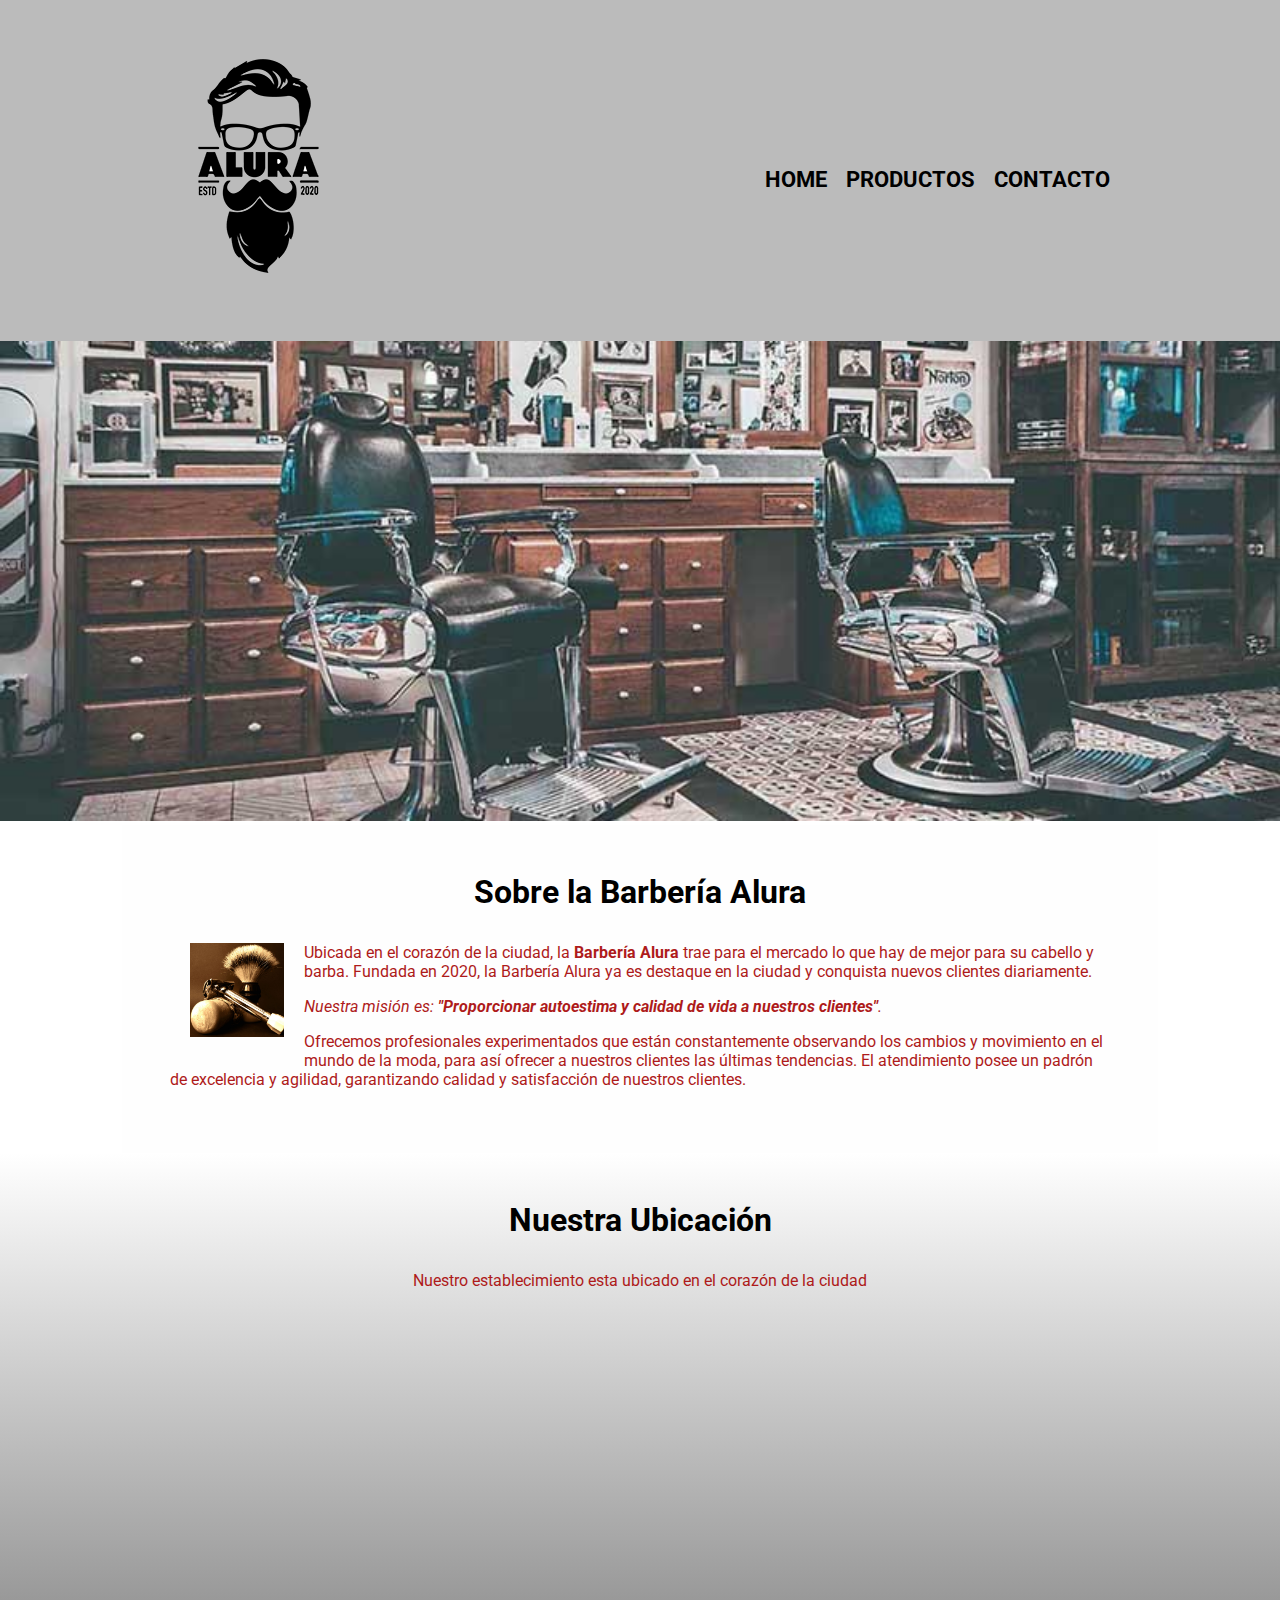
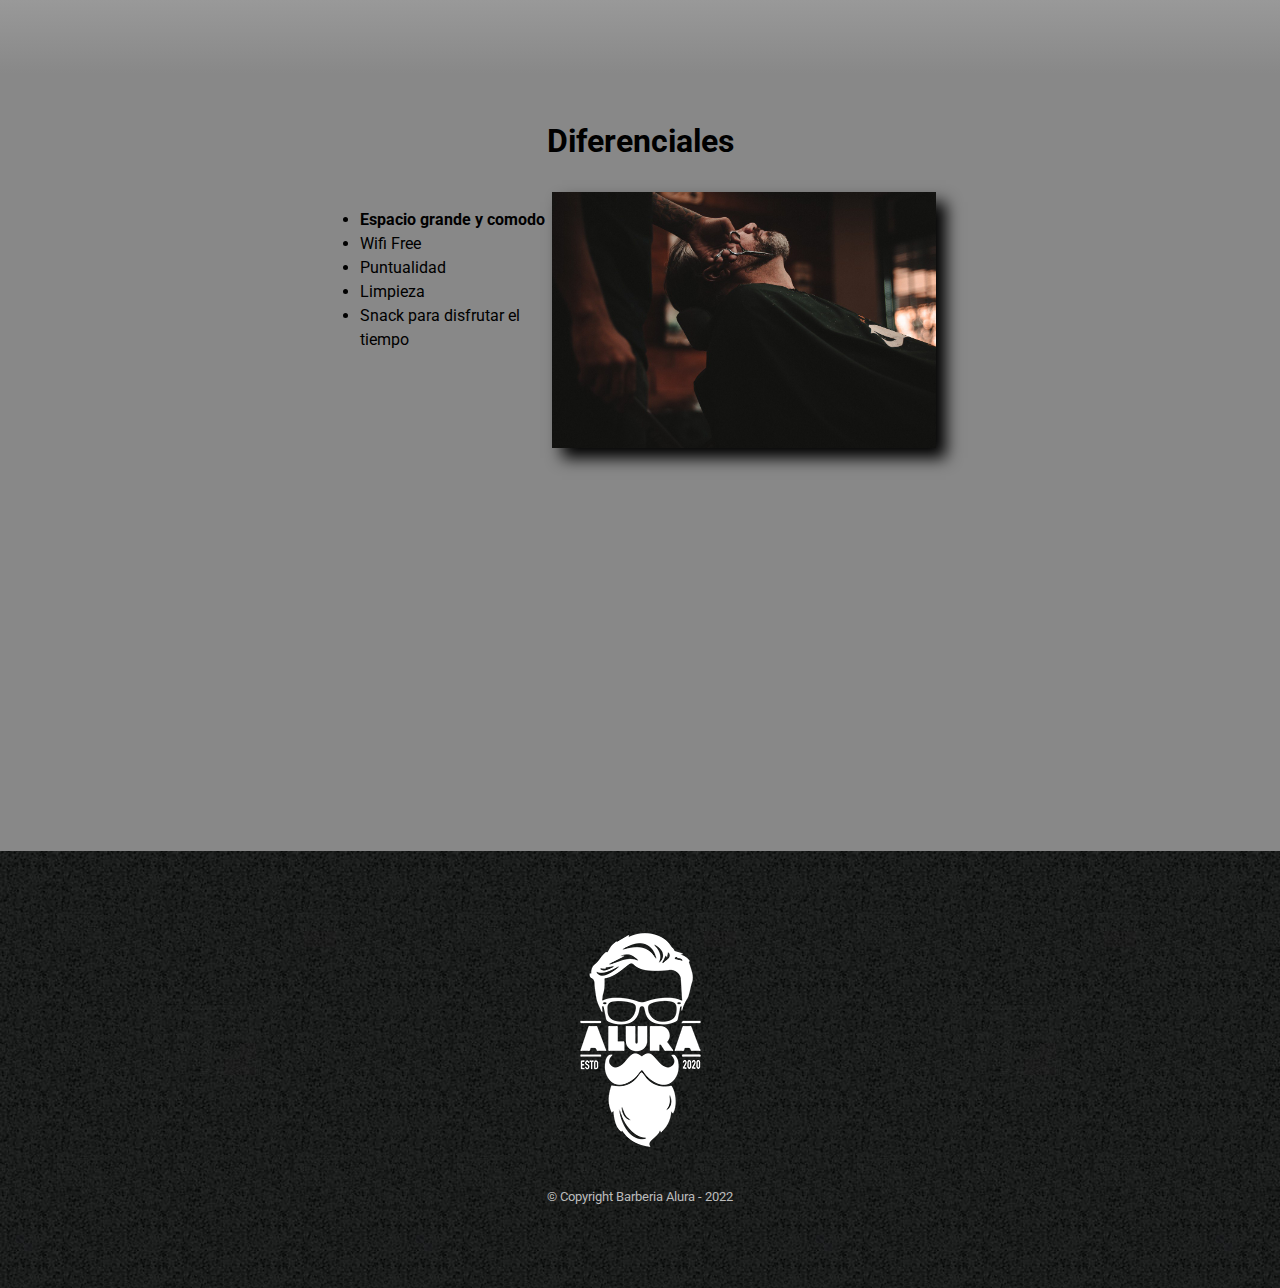
<file: index.html>
<!DOCTYPE html>

<html lang="es">
    
    <head>

        <meta charset="UTF-8"> 
        <meta name="viewport" content="width=device-width">
        <title>Barbería Pepe
        </title>
        <link rel="stylesheet" href="style.css">
        <link rel="preconnect" href="https://fonts.googleapis.com">
        <link rel="preconnect" href="https://fonts.gstatic.com" crossorigin>
        <link href="https://fonts.googleapis.com/css2?family=Roboto:wght@100&display=swap" rel="stylesheet">
    
    </head>

    <body>
        <header>            
            <div class="caja">
                 <h1><img src="imagenes/logo.png" ></h1>
                    <nav>
                        <ul>
                            <li><a href="index.html">Home</a></li>
                            <li><a href="productos.html">Productos</a></li>
                            <li><a href="contacto.html">Contacto</a></li>
                        </ul>
                    </nav>
            </div>
            </header>
                

        <img class="banner" src="banner.jpg">

        <main>
            <section class="titulo1">

                <h2 class="tituloPrincipal">Sobre la Barbería Alura</h1>
                <img src="imagenes/utensilios[1].jpg" class="utensilios" alt="utensillos para barberos">
    
                <p>Ubicada en el corazón de la ciudad, la <strong>Barbería Alura</strong> trae para el mercado lo que hay de mejor para su cabello y barba. Fundada en 2020, la Barbería Alura ya es destaque en la ciudad y conquista nuevos clientes diariamente.</p>
    
                <p id="mision"><em>Nuestra misión es: <strong>"Proporcionar autoestima y calidad de vida a nuestros clientes"</strong>.</em></p>
    
                <p>Ofrecemos profesionales experimentados que están constantemente observando los cambios y movimiento en el mundo de la moda, para así ofrecer a nuestros clientes las últimas tendencias. El atendimiento posee un padrón de excelencia y agilidad, garantizando calidad y satisfacción de nuestros clientes.</p> 
       
            </section>

             <section class="mapa">
                 <h3 class="tituloPrincipal">Nuestra Ubicación</h3>
                 <p>Nuestro establecimiento esta ubicado en el corazón de la ciudad</p>
                <div class="mapa-contenido">
                    <iframe src="https://www.google.com/maps/embed?pb=!1m14!1m12!1m3!1d344.7448647399941!2d-58.28443447742167!3d-34.71061833368921!2m3!1f0!2f0!3f0!3m2!1i1024!2i768!4f13.1!5e0!3m2!1ses-419!2sar!4v1652918928212!5m2!1ses-419!2sar" width="100%" height="300" style="border:0;" allowfullscreen="" loading="lazy" referrerpolicy="no-referrer-when-downgrade"></iframe>
                </div>

             </section>
             
             
            <section class="Diferenciales">
    
                <h3 class="tituloPrincipal">Diferenciales</h3>

                <div class="contenidoDiferenciales">
                    <ul class="listaDiferenciales">
                        <li class="item">Espacio grande y comodo</li>
                        <li class="item">Wifi Free</li>
                        <li class="item">Puntualidad</li>
                        <li class="item">Limpieza</li>
                        <li class="item" >Snack para disfrutar el tiempo</li>
                    </ul><img src="diferenciales.jpg" class="imagenDif">
                </div>
                <div class="video">
                    <iframe width="100%" height="315" src="https://www.youtube.com/embed/wcVVXUV0YUY" title="YouTube video player" frameborder="0" allow="accelerometer; autoplay; clipboard-write; encrypted-media; gyroscope; picture-in-picture" allowfullscreen></iframe>
                </div>
             </section>
             
        </main>
        <footer>
            <img src="imagenes/logo-blanco.png" alt="">
            <p class="copyright">&copy Copyright Barberia Alura - 2022</p>
        </footer>

    </body>

  

</html>
</file>
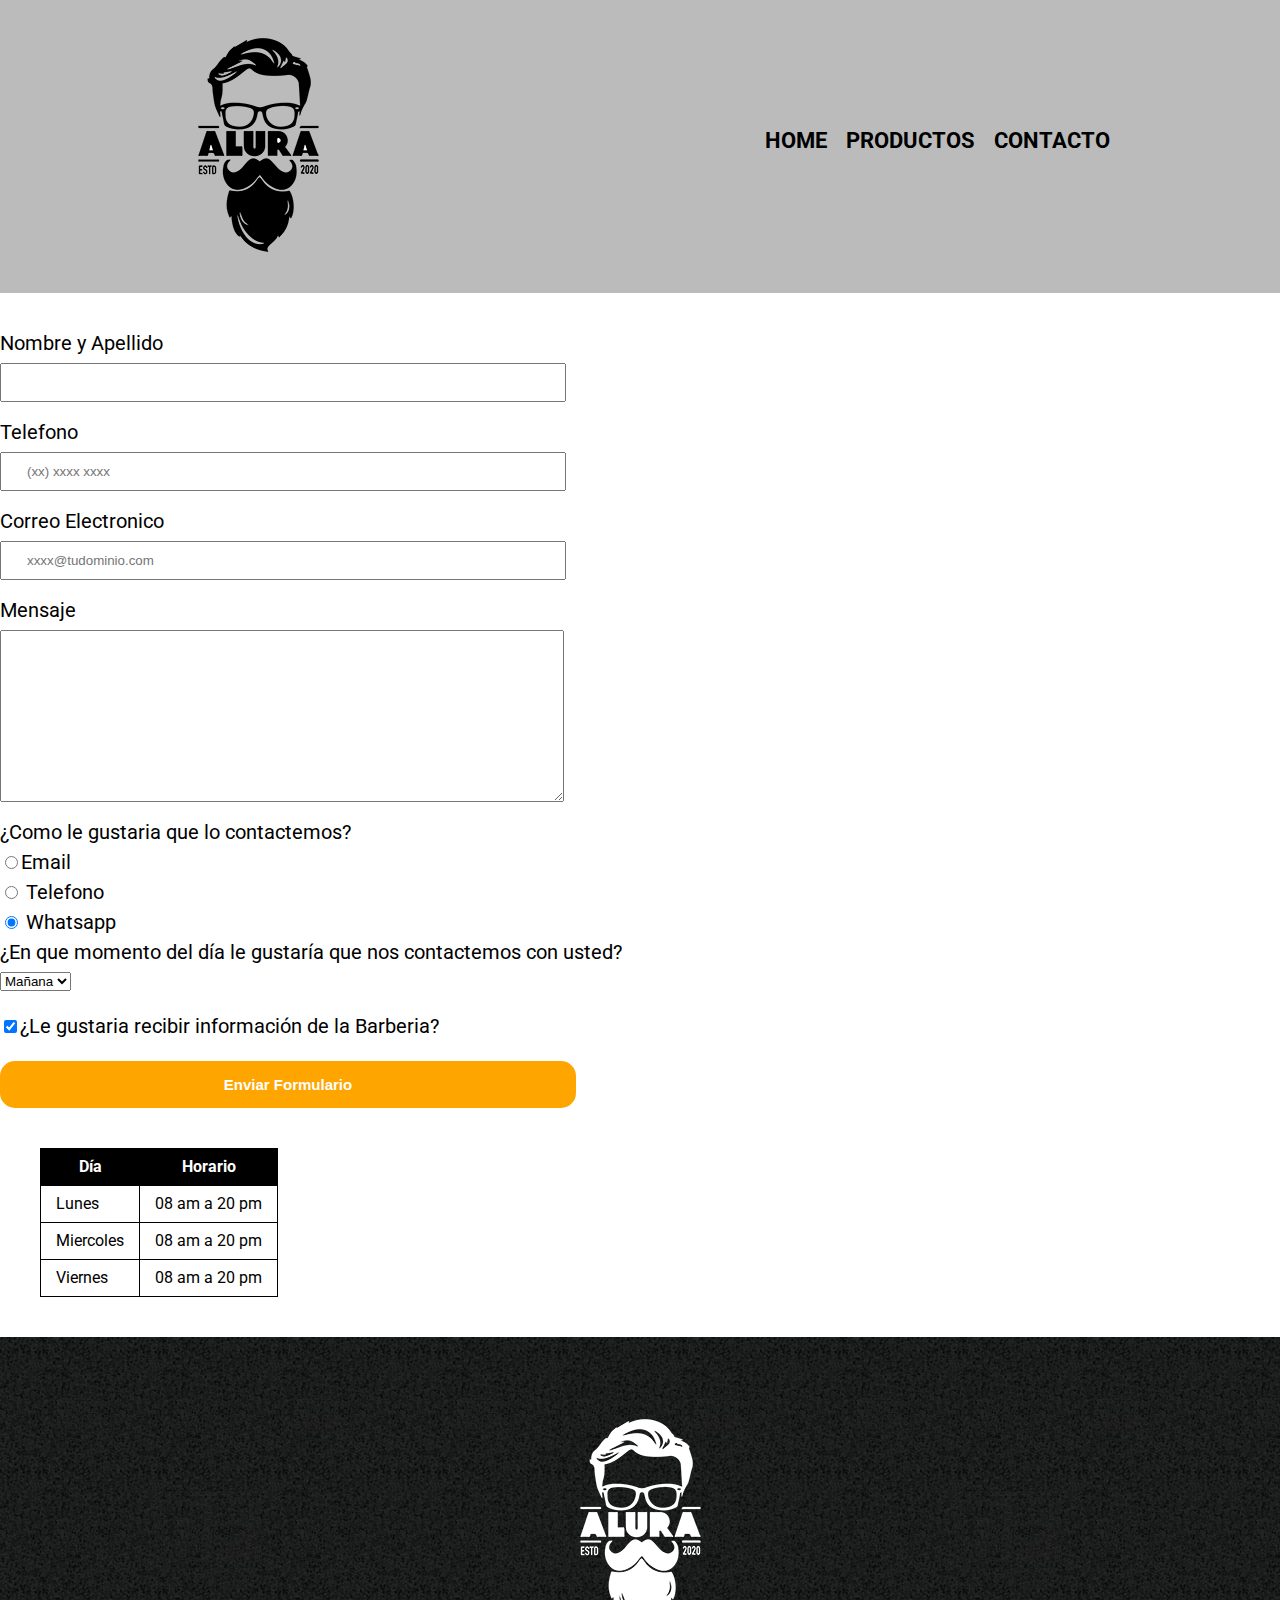
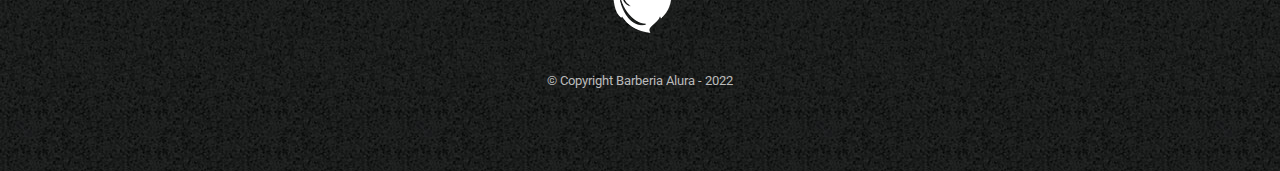
<file: contacto.html>
<!DOCTYPE html>
<html lang="es">
    <head>
        <meta charset="UTF-8">
        <meta http-equiv="X-UA-Compatible" content="IE=edge">
        <meta name="viewport" content="width=device-width, initial-scale=1.0">
        <title>Contacto </title>
        <link rel="stylesheet" href="reset.css">
        <link rel="stylesheet" href="style.css">
        <link rel="preconnect" href="https://fonts.googleapis.com">
        <link rel="preconnect" href="https://fonts.gstatic.com" crossorigin>
        <link href="https://fonts.googleapis.com/css2?family=Roboto:wght@100&display=swap" rel="stylesheet">
    </head>
    <body>
        <header>
            <div class="caja">
                <h1><img src="imagenes/logo.png" alt="logo"></h1>
                    <nav>
                    <ul>
                    <li><a href="index.html">Home</a></li>
                    <li><a href="productos.html">Productos</a></li>
                    <li><a href="contacto.html">Contacto</a></li>
                    </ul>
                    </nav>
            </div>
        </header>
        <main>
            <form >
                <label for="nombreyapellido">Nombre y Apellido</label>
                <input type="text" id="nombreyapellido" class="input-padron" required>

                <label for="telefono">Telefono</label>
                <input type="tel" id="telefono" class="input-padron" required placeholder="(xx) xxxx xxxx">

                <label for="mail">Correo Electronico</label>
                <input type="mail" id="mail" class="input-padron" required placeholder="xxxx@tudominio.com">

                <label for="mensaje">Mensaje</label>
                <textarea name="" id="mensaje" cols="70" rows="10" class="input-padron"></textarea>
               
                <fieldset>
                    <legend class="texto" id="texto">¿Como le gustaria que lo contactemos?</legend>
                    <label for="radio-mail"><input type="radio" name="contacto" value="mail" id="radio-mail">Email</label>
                    <label for="radio-telefono"> <input type="radio" name="contacto" value="telefono" id="radio-telefono"> Telefono</label>
                    <label for="radio-Whatsapp"><input type="radio" name="contacto" value="Whatsapp" checked id="radio-Whatsapp"> Whatsapp</label>
                </fieldset>

                <fieldset>
                    <legend>¿En que momento del día le gustaría que nos contactemos con usted?</legend>
                    <select>
                        <option>Mañana</option>
                        <option>Tarde</option>
                        <option>Noche</option>
                    </select>
                </fieldset>

                <label class="checkbox"><input type="checkbox" checked>¿Le gustaria recibir información de la Barberia?</label>
                <input type="submit" value="Enviar Formulario" class="enviar">
            </form>

            <table>
                <thead>
                    <tr>
                        <th>Día</th>
                        <th>Horario</th>
                    </tr>
                </thead>
                    <tbody>
                    <tr>
                        <td>Lunes</td>
                        <td>08 am a 20 pm</td>
                    </tr>
                    <tr>
                        <td>Miercoles</td>
                        <td>08 am a 20 pm</td>
                    </tr>
                    <tr>
                        <td>Viernes</td>
                        <td>08 am a 20 pm</td>
                    </tr>
                </tbody>
            </table>


        </main>
    </body>

    <footer>
        <img src="imagenes/logo-blanco.png" alt="logo">
        <p class="copyright">&copy Copyright Barberia Alura - 2022</p>
    </footer>
</html>
</file>
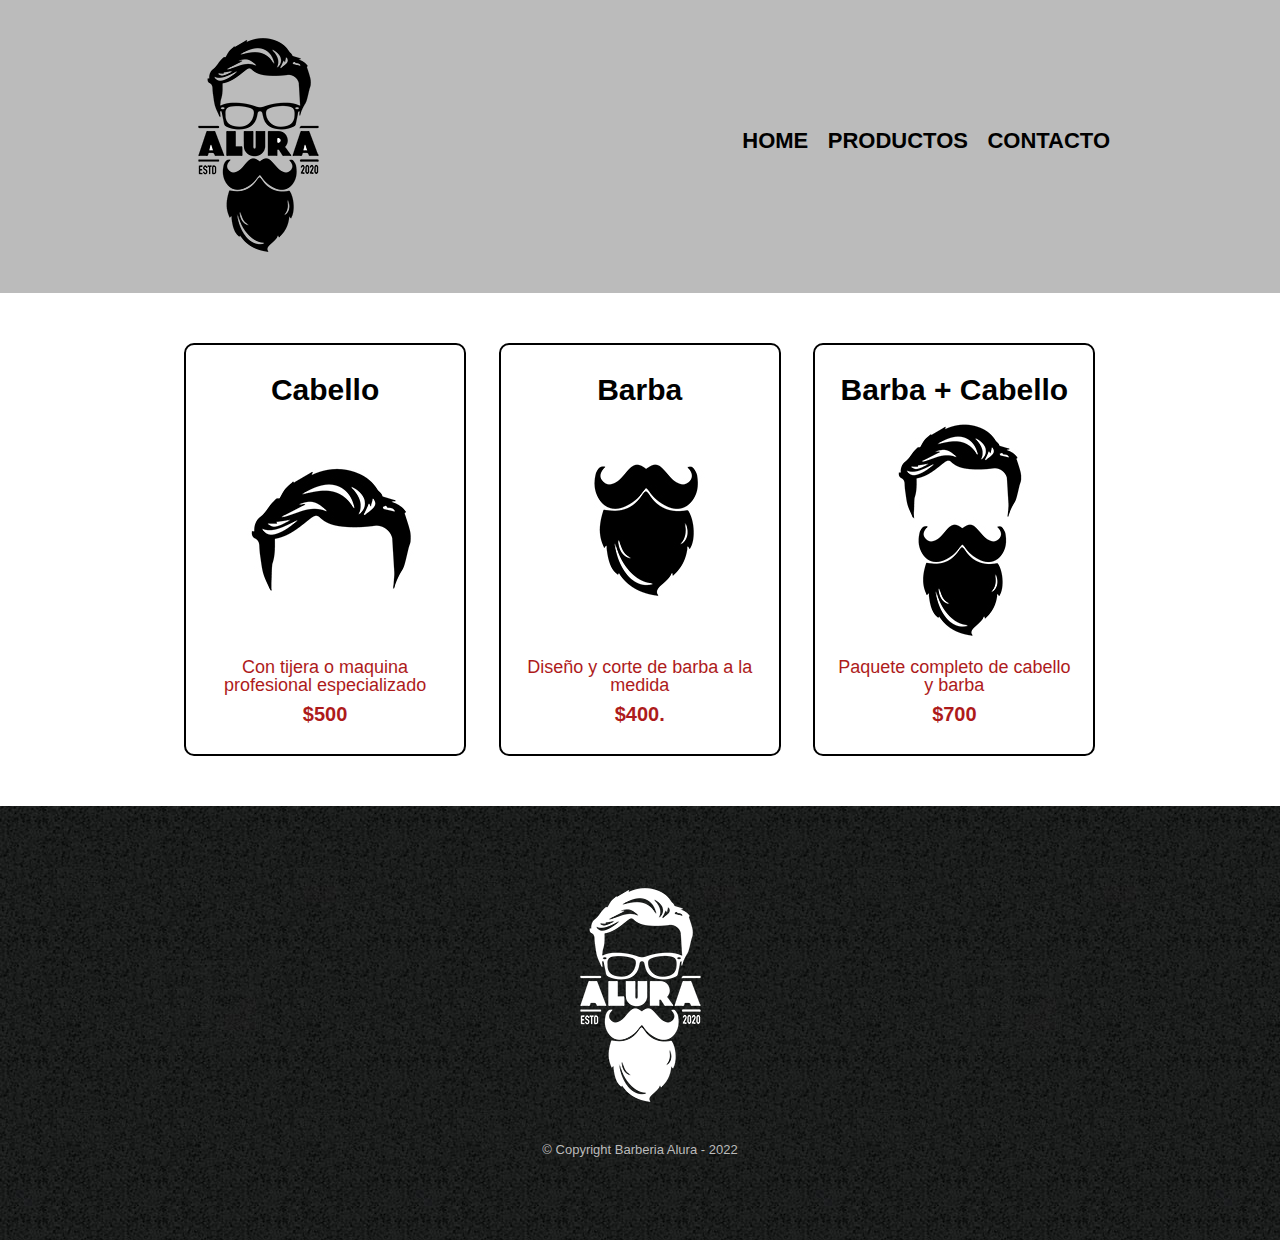
<file: productos.html>
<!DOCTYPE html>
<html lang="es">
    <head>
        <meta charset="UTF-8">
        <meta http-equiv="X-UA-Compatible" content="IE=edge">
        <meta name="viewport" content="width=device-width, initial-scale=1.0">
        <title>Productos - barberia </title>
        <link rel="stylesheet" href="reset.css">
        <link rel="stylesheet" href="style.css">
    </head>
<body>
    <header>
        <div class="caja">
            <h1><img src="imagenes/logo.png" ></h1>
             <nav>
                <ul>
                    <li><a href="index.html">Home</a></li>
                    <li><a href="productos.html">Productos</a></li>
                    <li><a href="contacto.html">Contacto</a></li>
                </ul>
            </nav>
        </div>
    </header>

    <main>
        <ul class="productos">
            <li>
                <h2>Cabello</h2>
                <img src="imagenes/cabello.jpg" alt="">
                <p class="pDescripcion">Con tijera o maquina profesional especializado</p>
                <p class="pPrecio">$500</p>
            </li>
            <li>
                <h2>Barba</h2>
                <img src="imagenes/barba.jpg" alt="">
                <p class="pDescripcion">Diseño y corte de barba a la medida</p>
                <p class="pPrecio">$400.</p>
            </li>
            <li>
                <h2>Barba + Cabello</h2>
                <img src="imagenes/cabello+barba.jpg" alt="">
                <p class="pDescripcion">Paquete completo de cabello y barba</p>
                <p class="pPrecio">$700</p>
            </li>
        </ul>
    </main>
    <footer>
        <img src="imagenes/logo-blanco.png" alt="">
        <p class="copyright">&copy Copyright Barberia Alura - 2022</p>
    </footer>
</body>
</html>
</file>
<file: style.css>
body{
    font-family: 'Roboto', sans-serif;
    margin: 0px;
}
header{
    background-color: #bbbbbb;
    padding: 20px 0;
}

.caja{
    width: 940px;
    position: relative;
    margin: 0 auto;
}


nav{
    position: absolute;
    top: 110px;
    right: 0;
}

nav li{
    display: inline;
    margin: 0 0 0 15px;
}

nav a{
    text-transform: uppercase;
    color: black;
    font-weight: bolder;
    font-size: 22px;
    text-decoration: none;
}

nav a:hover{
    color: #c78c19;
    text-decoration: underline;
}

.productos{
    width: 940px;
    margin: 0 auto;
    padding: 50px;
}

.productos li{
    display: inline-block;
    text-align: center;
    width: 30%;
    vertical-align: top;
    margin: 0 1.5%;
    box-sizing:border-box;
    padding: 30px 20px;
    border-color: black;
    border-width: 2px;
    border-style: solid;
    border-radius: 10px;
   
}

.productos li:hover{
   border-color: #c78c19;
}

.productos li:hover h2{
    font-size: 33px;
  
}

.productos li:active{
    border-color:  #088c18;
}
.productos h2{
    font-size: 30px;
    font-weight: bolder;
}

.pDescripcion{
    font-size: 18px;
}

.pPrecio{
    font-size: 20px;
    font-weight: bold;
    margin-top: 10px;
 }

footer{
    background: url(imagenes/bg.jpg);
    text-align: center;
    padding: 5%;
    
}

.copyright{
    color: #bbbbbb;
    text-align:center;
    font-size: 13px;
    margin: 20px;
}

main{
    
}

form{
    margin: 40px 0;
}

form label,form legend{
    display: block;
    font-size: 20px;
    margin: 0 0 10px;
}

.input-padron{
    display: block;
    margin: 0 0 20px;
    padding: 10px 25px;
    width: 40%;
}

.checkbox{
    margin: 25px 0;
}

p{
    color: rgb(174, 27, 27);
}
.enviar{
    width: 45%;
    padding: 15px 0 ;
    font-size: 15px;
    font-weight: bold;
    color: white;
    background-color: orange;
    border: none;
    border-radius: 15px;
    transition: 2s background;
    cursor: pointer;
}

.enviar:hover{
    background: darkorange;
    transform: scale(1.1);
}

table{
    margin: 40px 40px;
}

thead{
    background: black;
    color: white;
    font-weight: bold;
}

th,td{
    border: 1px solid black; 
    padding:  10px 15px;
 }

 /*CCS para pagina home*/
 .banner{
     width: 100%;
 }
 .titulo1{
     padding: 3em;
     background:#FEFEFE ;
     width: 940px;
     margin: 0 auto;
 }
.tituloPrincipal{
    text-align: center;
    font-size: 2em;
    margin: 0 0 1em;
    clear: left;
}
.titulo1 p{
    margin: 0 0 1em;
}
.utensilios{
    width: 10%;
    float: left;
    margin: 0 20px 20px;
}
.mapa{
    padding: 3em 0;
    background: linear-gradient(#ffffff,#888888);
}
.mapa p{
    margin: 0 0 2em;
    text-align: center;
}
.mapa-contenido{
    width: 940px;
    margin:0 auto;
}
.Diferenciales{
    padding: 3em;
    background: #888888;
}
.contenidoDiferenciales{
    width: 640px;
    margin: 0 auto;
}
.listaDiferenciales{
    width: 30%;
    display:inline-block;
    vertical-align: top;
}
.item{
    line-height: 1.5;
}
.item:first-child{
    font-weight: bold;
}
.imagenDif{
    width: 60%;
    transition: 400ms;
    box-shadow: 10px 10px 15px black;
}
.imagenDif:hover{
   opacity: 85%;
}
.video{
    width: 560px;
    margin: 1em auto;
}
@media screen and (max-width:480px){

    h1{
        text-align: center;
    }
    nav{
        position: static;
    }
    .caja, .titulo1, .mapa-contenido, .contenidoDiferenciales, .video{
        width: auto;
    }
    .imagenDif, .listaDiferenciales{
        width: 100%;
    }
}
</file>
